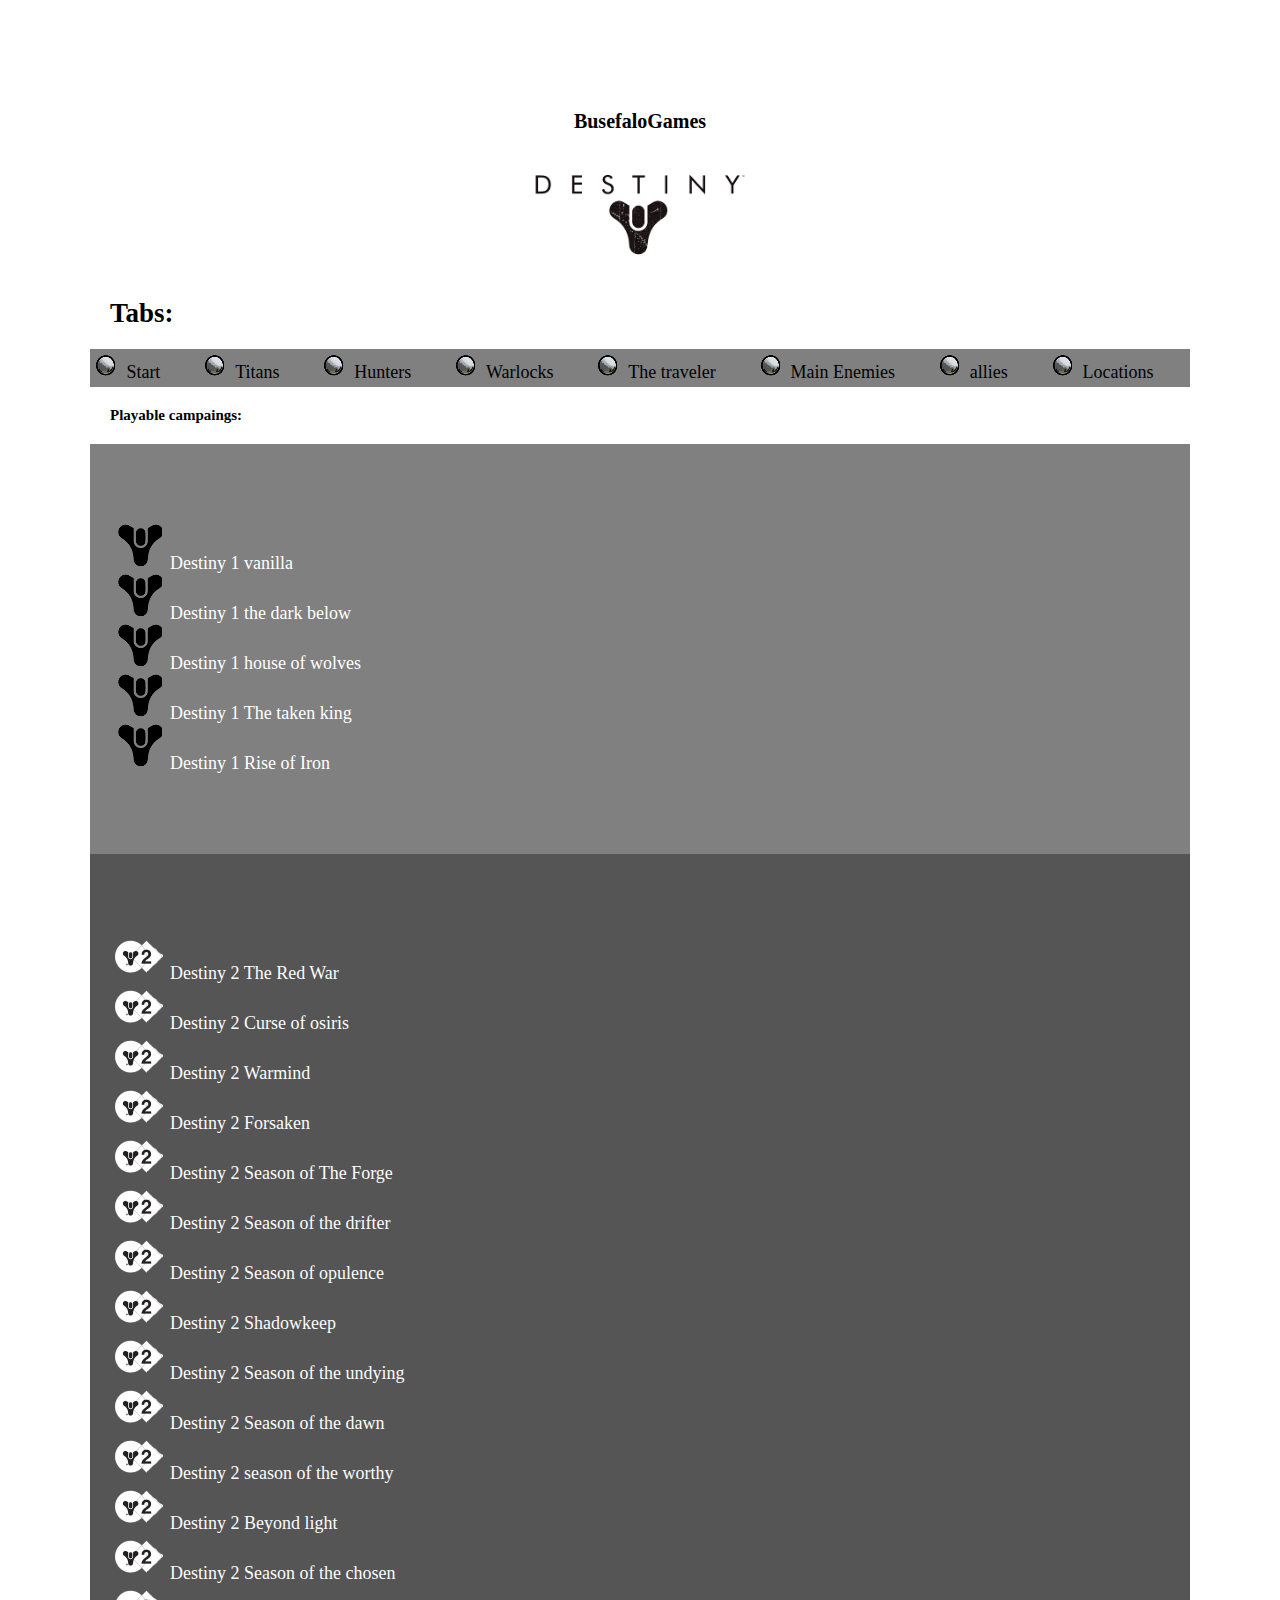
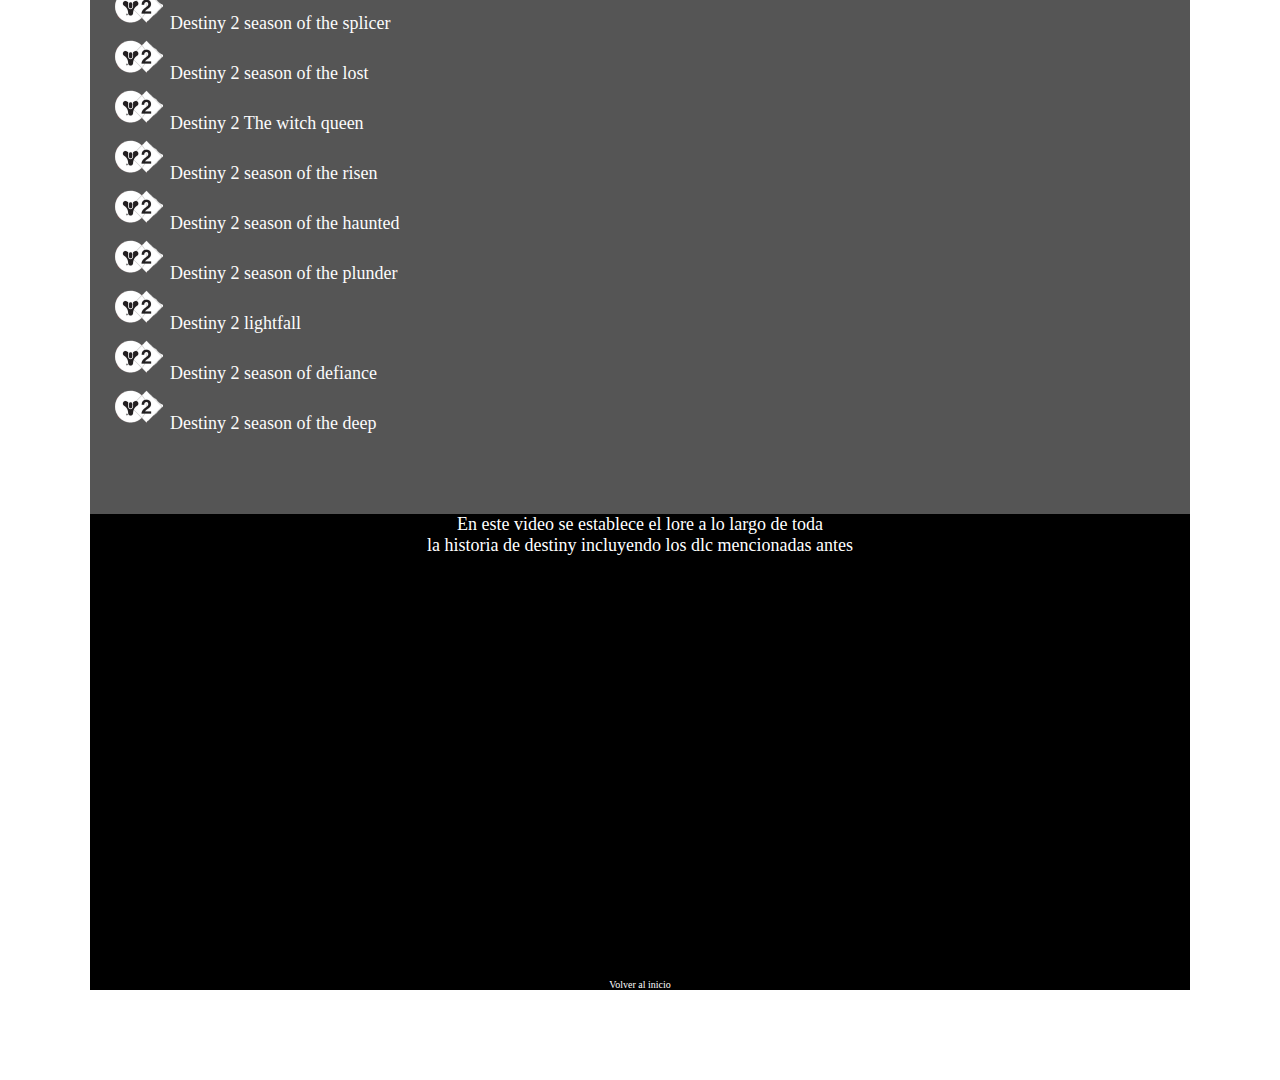
<file: index.html>
<!DOCTYPE html>
<html lang="en">
<head>
    <meta charset="UTF-8">
    <meta http-equiv="X-UA-Compatible" content="IE=edge">
    <meta name="viewport" content="width=device-width, initial-scale=1.0">
    <link rel="shortcut icon" href="../img/thetravelertiny.png">
    <title>Destinyfanpage</title>
    
    <!--conector al css-->
    <link rel="stylesheet" href="css/styles.css">
</head>
<body>
    <header id="arriba" >
       <section>
        <h1>BusefaloGames</h1>
        <a href="index.html">
            <img class="logo" src="img/Destiny_Logo.png" alt="logo"
            title="Este es el logo de Destiny"  >
        </a>
        <nav>
        <h2>Tabs:</h2><!--ejemlos de listas no ordenadas y enlace relativo-->
        <ul class="guia">
            <li>
                <a href="index.html">Start</a>
            </li>
            <li>
                <a href="pages/titanclass.html">Titans</a>
            </li>
            <li>
                <a href="pages/hunterclass.html">Hunters</a>
            </li>
            <li>
                <a href="pages/warlockclass.html">Warlocks</a>
            </li>
           
            <li>
                <a href="pages/thetraveler.html">The traveler</a>
            </li> 
            <li>
                <a href="pages/mainenemies.html">Main Enemies</a>
            </li>
            <li>
                <a href="pages/allies.html">allies</a>
            </li>
            <li>
                <a href="pages/locations.html">Locations</a>
            </li>
        </ul>
        </nav>
    </section>
    </header>
    <section>
        <h2 >Playable campaings:</h2> <!--ejemplo de lista ordenada-->
        <ul class="destiny1"> 
            <li>Destiny 1 vanilla</li>
            <li>Destiny 1 the dark below</li>
            <li>Destiny 1 house of wolves</li>
            <li>Destiny 1 The taken king</li>
            <li>Destiny 1 Rise of Iron</li>
        </ul>
        <ul class="destiny2">
            <li>Destiny 2 The Red War</li>
            <li>Destiny 2 Curse of osiris</li>
            <LI>Destiny 2 Warmind</LI>
            <li>Destiny 2 Forsaken</li>
            <li>Destiny 2 Season of The Forge</li>
            <li>Destiny 2 Season of the drifter</li>
            <Li>Destiny 2 Season of opulence</Li>
            <li>Destiny 2 Shadowkeep</li>
            <li>Destiny 2 Season of the undying</li>
            <Li>Destiny 2 Season of the dawn</Li>
            <li>Destiny 2 season of the worthy</li>
            <li>Destiny 2 Beyond light</li>
            <li>Destiny 2 Season of the chosen</li>
            <li>Destiny 2 season of the splicer</li>
            <LI>Destiny 2 season of the lost</LI>
            <LI>Destiny 2 The witch queen</LI>
            <li>Destiny 2 season of the risen</li>
            <li>Destiny 2 season of the haunted</li>
            <li>Destiny 2 season of the plunder</li>
            <li>Destiny 2 lightfall</li>
            <li>Destiny 2 season of defiance</li>
            <li>Destiny 2 season of the deep</li>
        </ul>
    </section>
    
    
    <section class="FillerText">
        <div>
        <p >
            En este video se establece el lore a lo largo de toda <br>
            la historia de destiny incluyendo los dlc mencionadas antes
        </p>
        <section>
            
            <iframe width="560" height="315" src="https://www.youtube.com/embed/NHaq0EbeHHQ"
             title="YouTube video player" frameborder="0" allow="accelerometer; autoplay; 
            clipboard-write; encrypted-media; gyroscope; picture-in-picture; web-share" allowfullscreen></iframe>
            
        </section>
        <section><!--enlace absoluto-->
            <h2>Enlaces utiles</h2>
            <a href="https://www.youtube.com/" target="_blank">look up builds for the classes</a>
        </section>
        
       </div>
    </section>
    <footer>
        <!-- volver al inicio-->
        <a href="#arriba">Volver al Inicio</a>
        <p>Volver al inicio</p>
    </footer>
</body>
</html>
</file>
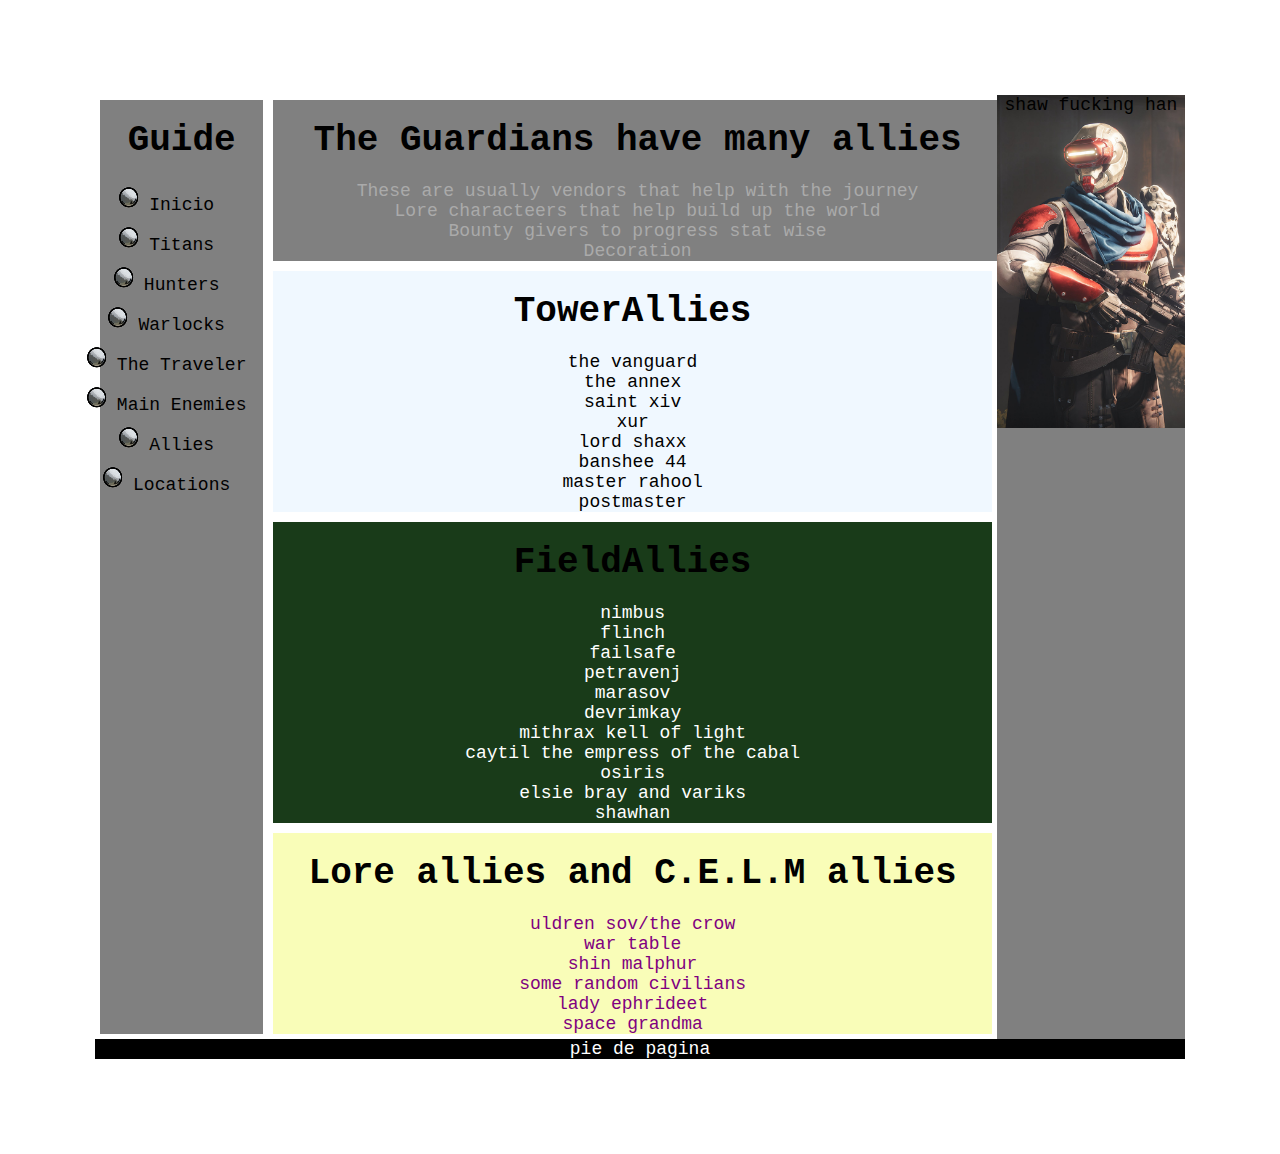
<file: pages/allies.html>
<!DOCTYPE html>
<html lang="en">
<head>
    <meta charset="UTF-8">
    <meta http-equiv="X-UA-Compatible" content="IE=edge">
    <meta name="viewport" content="width=device-width, initial-scale=1.0">
    <link rel="shortcut icon" href="../img/thetravelertiny.png">
    <title>Destinyfanpage</title>
    
    <link rel="stylesheet" href="../css/styles.css">
</head>
<body>
    <div class="grilla">
        <header class="border"> 
            <H1>The Guardians have many allies</H1>
            These are usually vendors that help with the journey <br>
            Lore characteers that help build up the world <br>
            Bounty givers to progress stat wise <br>
            Decoration
        </header>
        <section id="TowerAllies" class="border">
            <h1>TowerAllies</h1>
            the vanguard <br>
            the annex <br>
            saint xiv <br>
            xur <br>
            lord shaxx <br>
            banshee 44 <br>
            master rahool <br>
            postmaster <br>
             
        </section>
        <section id="FieldAllies" class="border">
            <h1>FieldAllies</h1>
            nimbus <br>
            flinch <br>
            failsafe <br>
            petravenj <br>
            marasov <br>
            devrimkay <br>
            mithrax kell of light <br>
            caytil the empress of the cabal <br>
            osiris <br>
            elsie bray and variks <br>
            shawhan <br>
        </section>
        <section id="LoreAllies" class="border">
            <h1>Lore allies and C.E.L.M allies</h1>
            uldren sov/the crow <br>
            war table <br>
            shin malphur <br>
            some random civilians <br>
            lady ephrideet <br>
            space grandma <br>
        </section>
        <nav class="border">
            <h1>Guide</h1>
    <!--ejemlos de listas no ordenadas-->
            <ul class="guiagrid">
               
                <li>
                    <a href="../index.html">Inicio</a>
                </li>
                <li>
                    <a href="titanclass.html">Titans</a>
                </li>
                <li>
                    <a href="hunterclass.html">Hunters</a>
                </li>
                <li>
                    <a href="warlockclass.html">Warlocks</a>
                </li>
                <li>
                    <a href="thetraveler.html">The Traveler</a>
                </li>
                <li>
                    <a href="mainenemies.html">Main Enemies</a>
                </li>
                <li>
                    <a href="allies.html"> Allies</a>
                </li>
                <li>
                    <a href="locations.html" >Locations</a>
                </li>
    
    
            </ul>
            
        </nav>
        <aside class="aside">
            <p>shaw fucking han</p>
        </aside>
        <footer>
            pie de pagina
        </footer>
    </div>
</body>
</html>
</file>
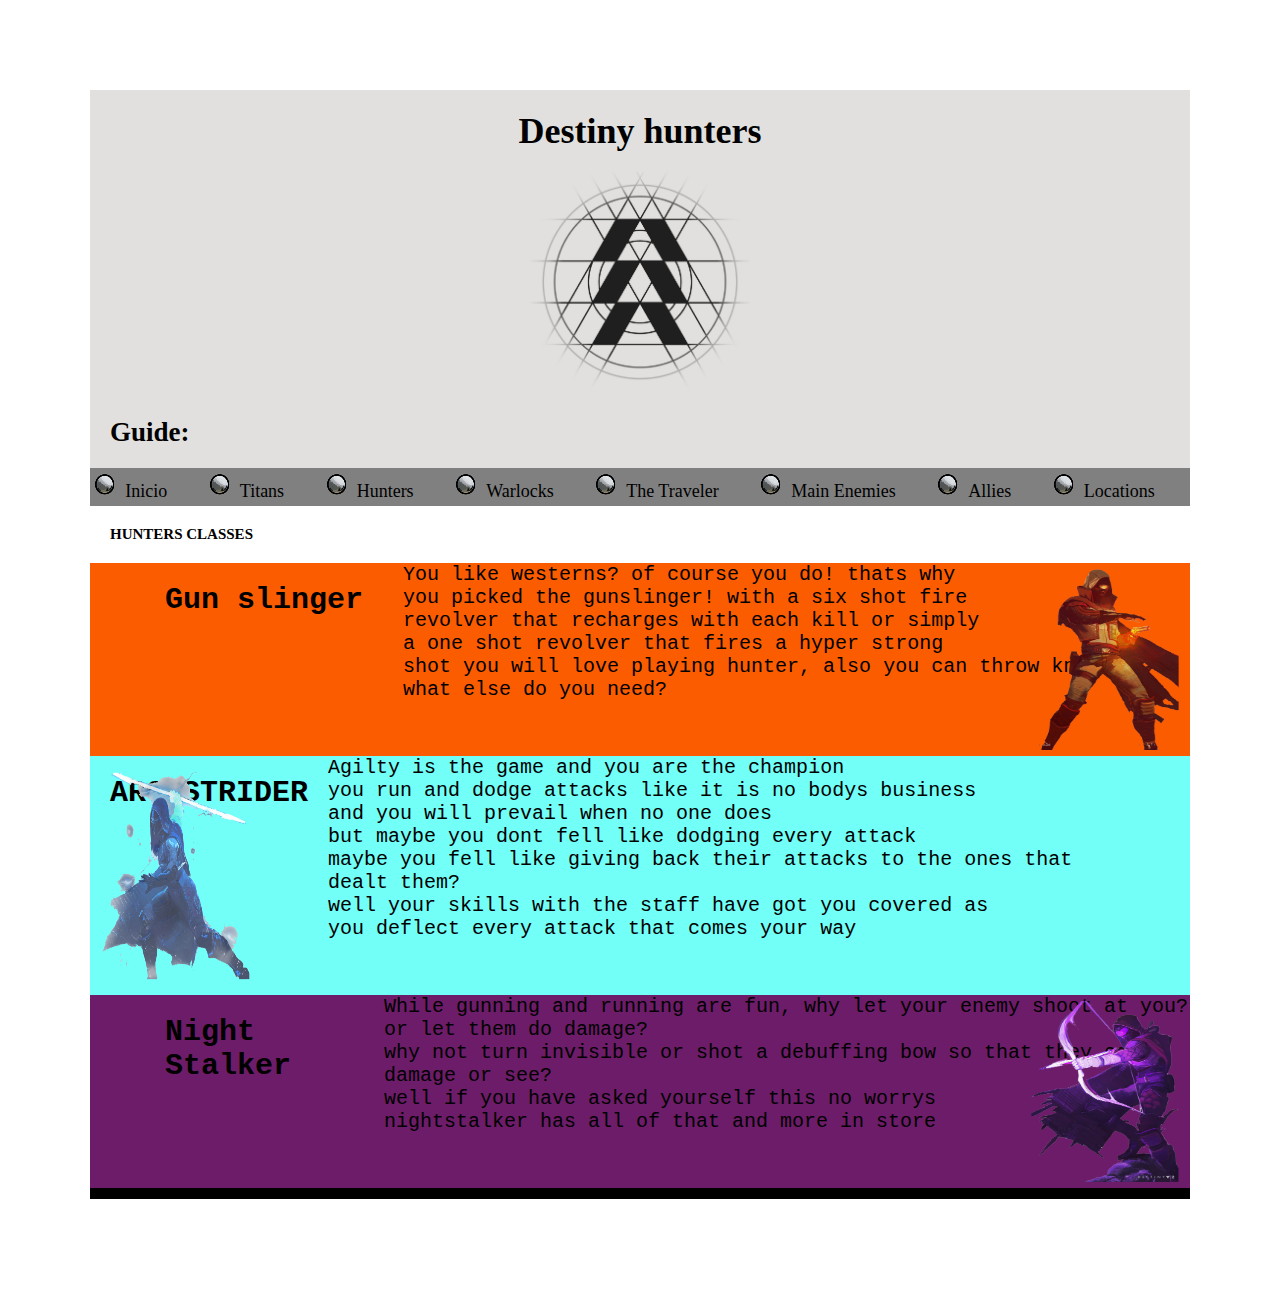
<file: pages/hunterclass.html>
<!DOCTYPE html>
<html lang="en">
<head>
    <meta charset="UTF-8">
    <meta http-equiv="X-UA-Compatible" content="IE=edge">
    <meta name="viewport" content="width=device-width, initial-scale=1.0">
    <link rel="shortcut icon" href="../img/thetravelertiny.png">
    <title>Destinyfanpage</title>
    <link rel="stylesheet" href="../css/styles.css">

</head>
<body>
    <header id="arriba">
        <nav class="navclasses">
            <h1>Destiny hunters</h1>
            <a href="../index.html">
                <img class="logo" src="../img/hunterlogo.jpeg" alt="logo" width="200px" height="200px"
                title="hunterclass" >
            </a>
        <h2>Guide:</h2><!--ejemlos de listas no ordenadas-->
        <ul class="guia">
           
            <li>
                <a href="../index.html">Inicio</a>
            </li>
            <li>
                <a href="titanclass.html">Titans</a>
            </li>
            <li>
                <a href="hunterclass.html">Hunters</a>
            </li>
            <li>
                <a href="warlockclass.html">Warlocks</a>
            </li>
            <li>
                <a href="thetraveler.html">The Traveler</a>
            </li>
            <li>
                <a href="mainenemies.html">Main Enemies</a>
            </li>
            <li>
                <a href="allies.html"> Allies</a>
            </li>
            <li>
                <a href="locations.html" >Locations</a>
            </li>

        </ul>
        </nav>
    </header>
    <section>
        <h2>HUNTERS CLASSES</h2>
    </section>
    <section class="solar">
        <h2 class="subclasstxt">
                Gun slinger
        </h2>
        <p class="subclasstxt">
            

            You like westerns? of course you do! thats why <br>
            you picked the gunslinger! with a six shot fire <br>
            revolver that recharges with each kill or simply <br>
            a one shot revolver that fires a hyper strong <br>
            shot you will love playing hunter, also you can throw knives <br>
            what else do you need? <br>
        </p>
        <img src="../img/huntergunslinger.png" alt="hunter solar" class="guardianpic">

    </section>
    <section class="arc">
        <h2 class="subclasstxtright">
            ARCHSTRIDER
        </h2>
        <p class="subclasstxtright">

            Agilty is the game and you are the champion <br>
            you run and dodge attacks like it is no bodys business <br>
            and you will prevail when no one does <br>
            but maybe you dont fell like dodging every attack  <br>
            maybe you fell like giving back their attacks to the ones that dealt them? <br>
            well your skills with the staff have got you covered as <br>
            you deflect every attack that comes your way <br>

        </p>
        <img src="../img/hunterarc.png" alt="hunter arc"class="guardianpicright">

    </section>
    <section class="void">
        <h2 class="subclasstxt">
            Night Stalker
        </h2>
        <p class="subclasstxt">
            While gunning and running are fun, why let your enemy shoot at you? <br>
            or let them do damage? <br>
            why not turn invisible or shot a debuffing bow so that they cant damage or see?<br>
            well if you have asked yourself this no worrys <br>
            nightstalker has all of that and more in store<br>
            
        </p>
        <img src="../img/nightstalkerhunter.png" alt="hunter void"class="guardianpic" >
        

    </section>
    <footer>
        <!-- volver al inicio-->
        <a href="#arriba">Volver al Inicio</a>
        <p></p>
    </footer>

</body>
</html>
</file>
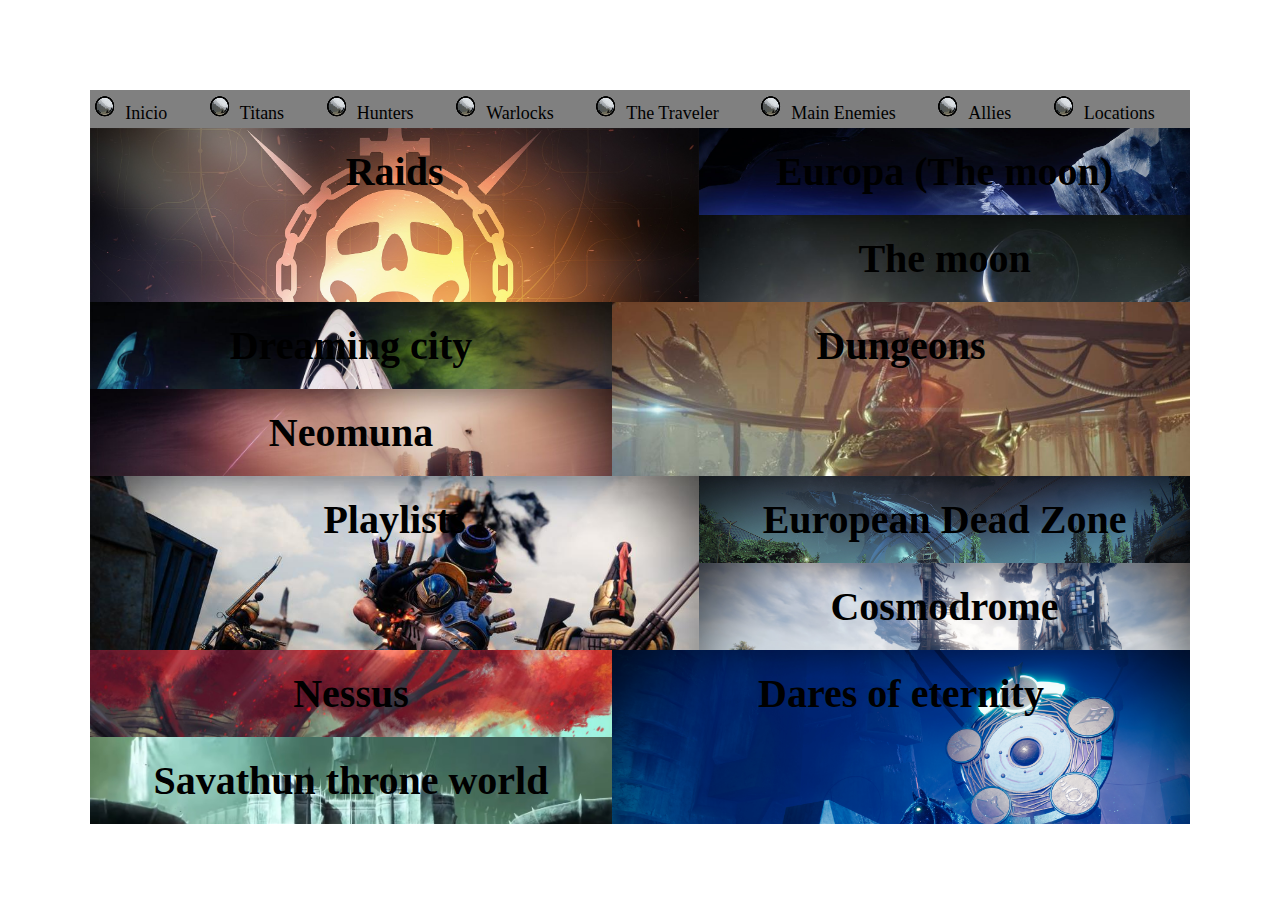
<file: pages/locations.html>
<!DOCTYPE html>
<html lang="en">
<head>
    <meta charset="UTF-8">
    <meta http-equiv="X-UA-Compatible" content="IE=edge">
    <meta name="viewport" content="width=device-width, initial-scale=1.0">
    <title>Locations</title>
    <link rel="stylesheet" href="../css/styles.css">
</head>
<body>
    <header>
        <nav>
            <ul class="guia">
           
                <li>
                    <a href="../index.html">Inicio</a>
                </li>
                <li>
                    <a href="titanclass.html">Titans</a>
                </li>
                <li>
                    <a href="hunterclass.html">Hunters</a>
                </li>
                <li>
                    <a href="warlockclass.html">Warlocks</a>
                </li>
                <li>
                    <a href="thetraveler.html">The Traveler</a>
                </li>
                <li>
                    <a href="mainenemies.html">Main Enemies</a>
                </li>
                <li>
                    <a href="allies.html"> Allies</a>
                </li>
                <li>
                    <a href="locations.html" >Locations</a>
                </li>
    
            </ul>
            </nav>
        </header>
    <section class="grid-containeer">
        <div class="EDZ">
           <h1>European Dead Zone</h1> 
        </div>
        <div class="Cosmodrome">
            <h1>Cosmodrome</h1>
        </div>
        <div  class="STW">
            <h1>Savathun throne world</h1>
        </div>
        <div  class="Neomuna">
            <h1>Neomuna</h1>
        </div>
        <div  class="Nessus">
            <h1>Nessus</h1>
        </div>
        <div  class="DreamingCity">
            <h1>Dreaming city</h1>
        </div>
        <div  class="TheMoon">
            <h1>The moon</h1>
        </div>
        <div  class="DOE">
            <h1>Dares of eternity</h1>
        </div>
        <div  class="Europa">
            <h1>Europa (The moon)</h1>
        </div>
        <div  class="Playlists">
            <h1>Playlists</h1>
        </div>
        <div c class="Dungeons">
            <h1>Dungeons</h1>
        </div>
        <div  class="Raids">
            <h1>Raids</h1>
        </div>

    </section>
</body>
</html>
</file>
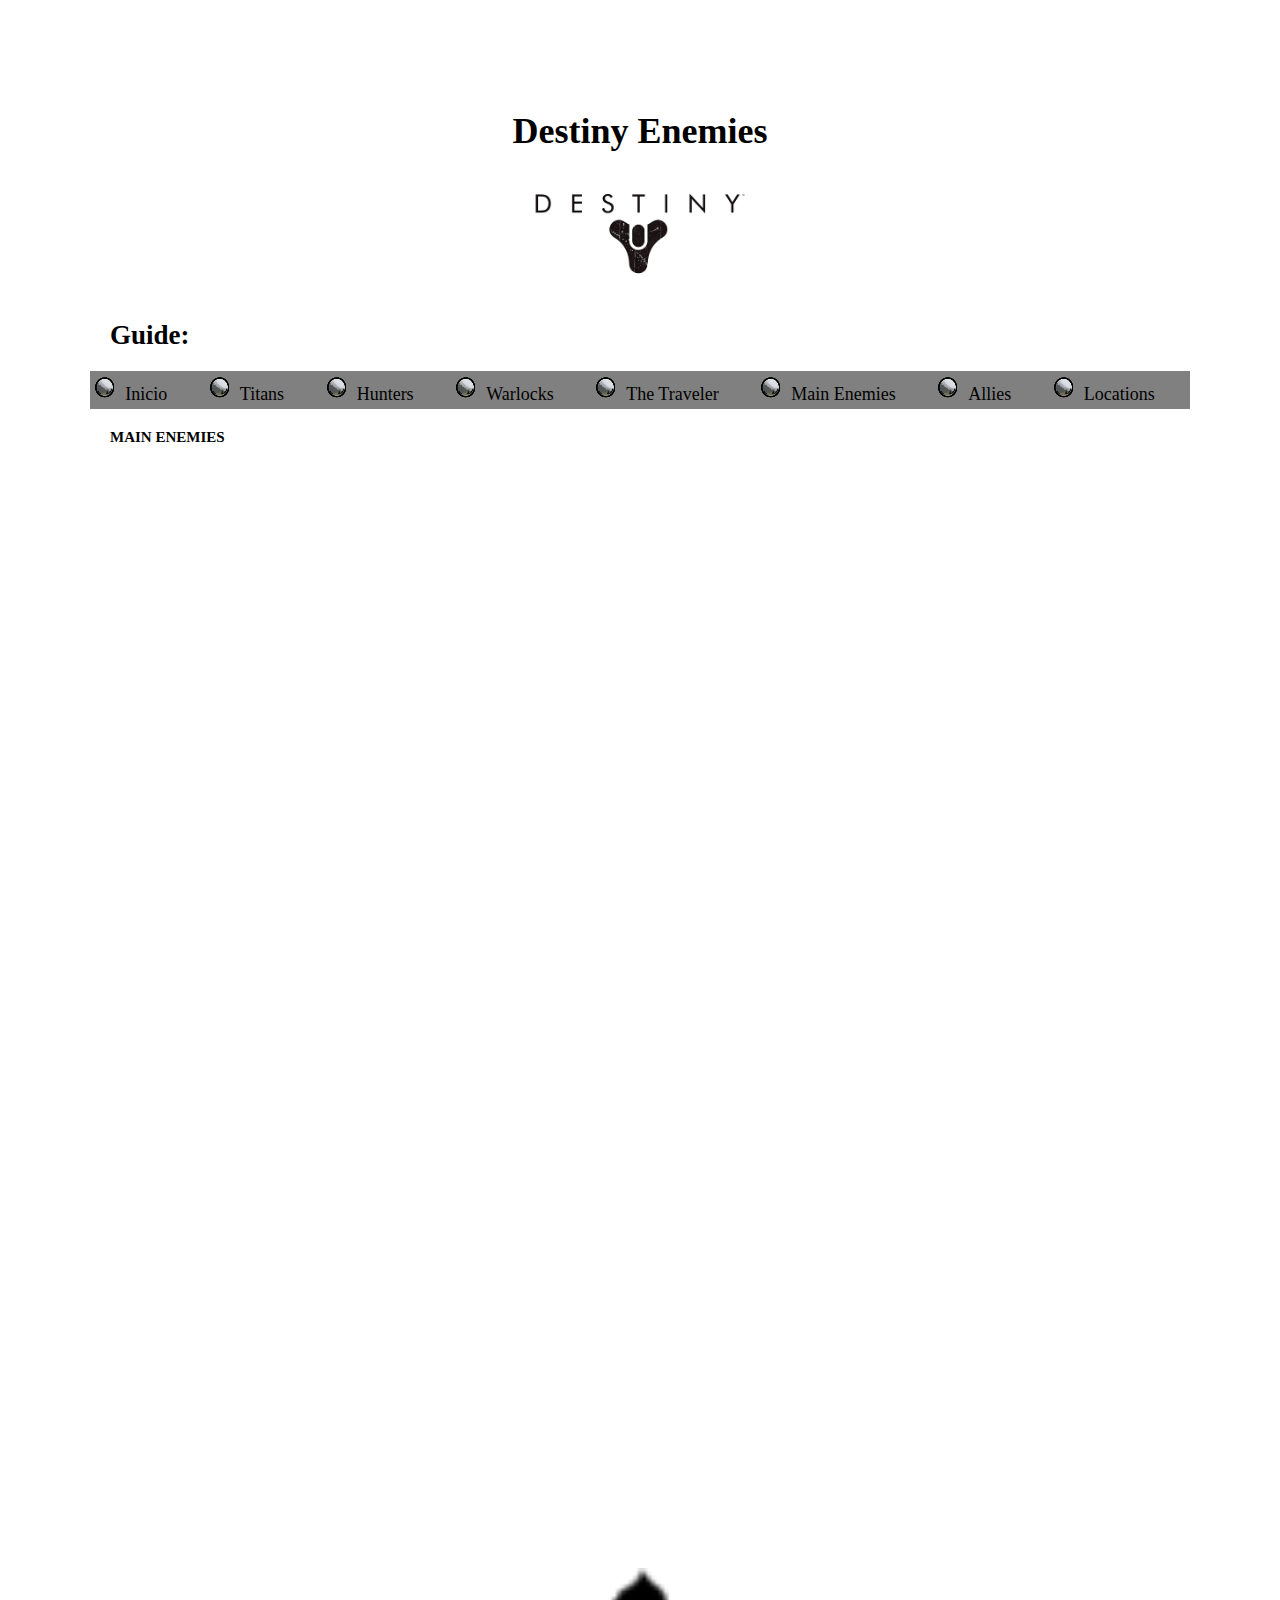
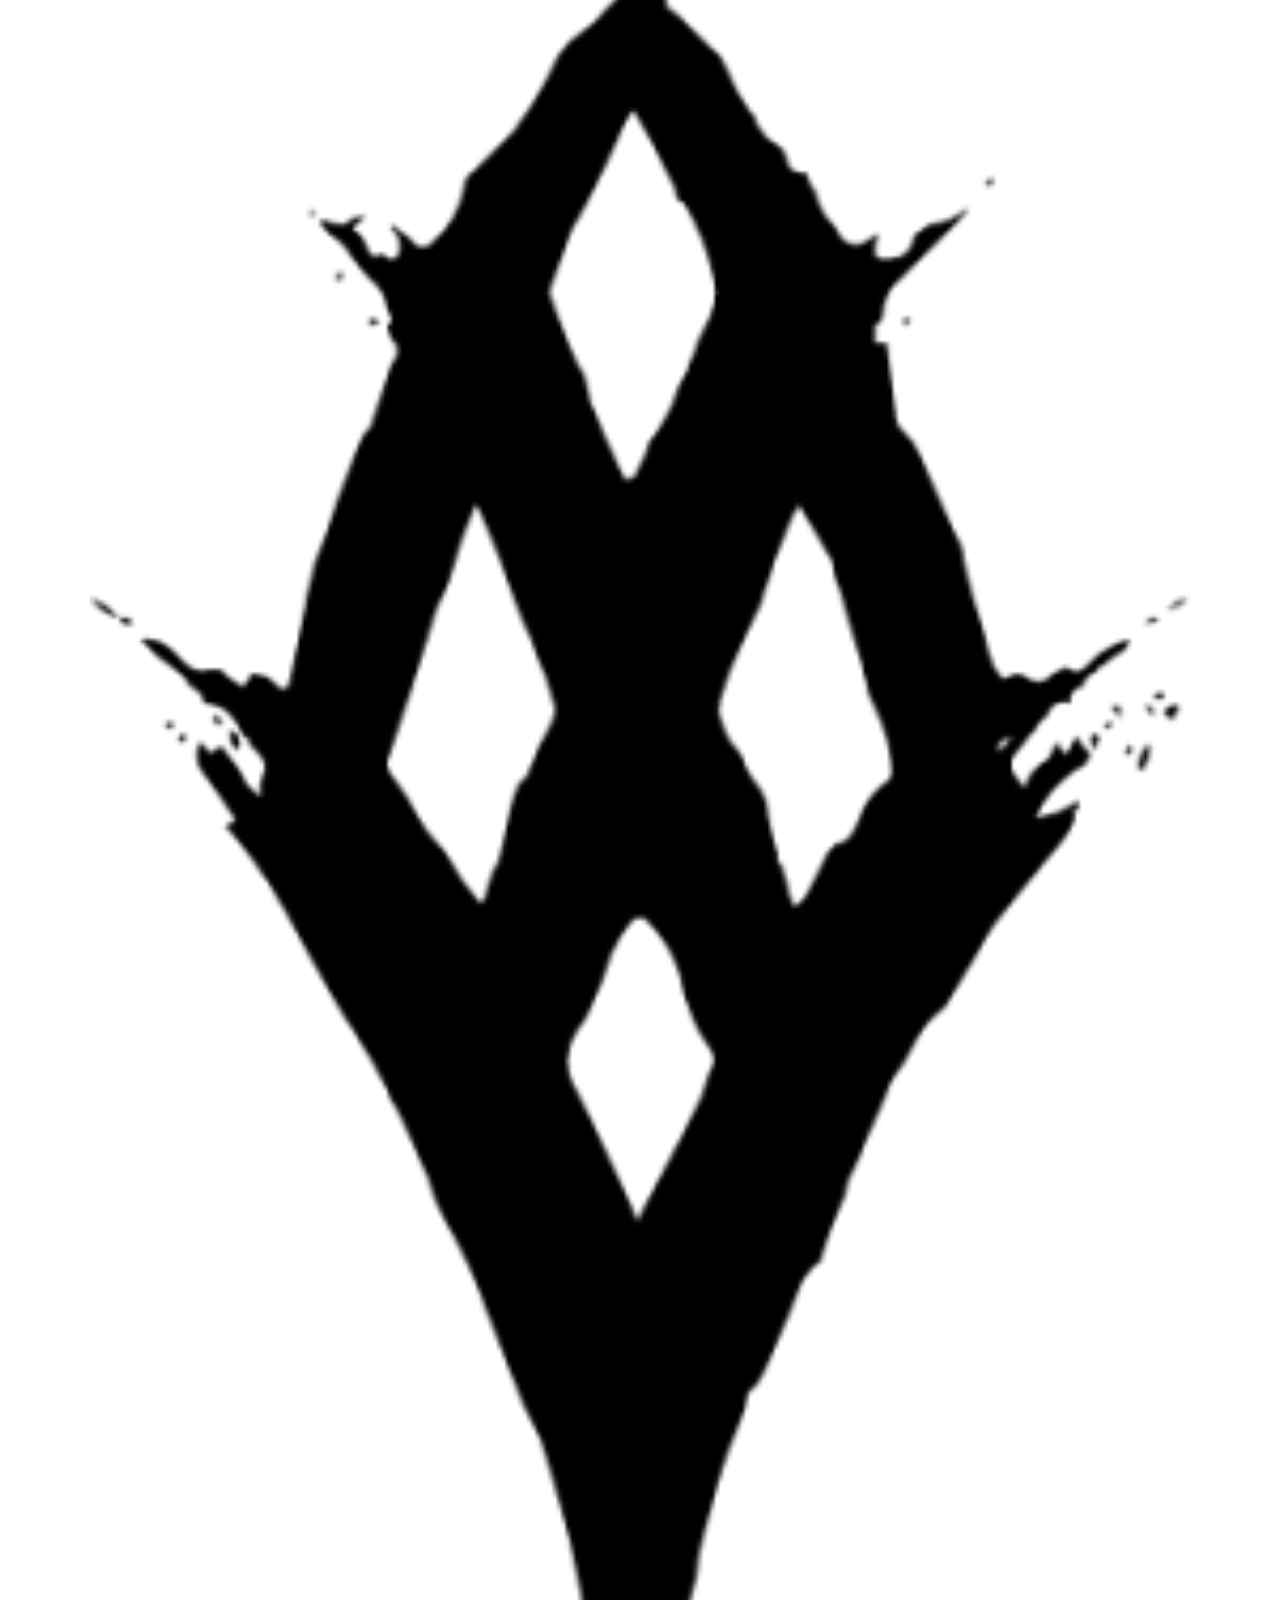
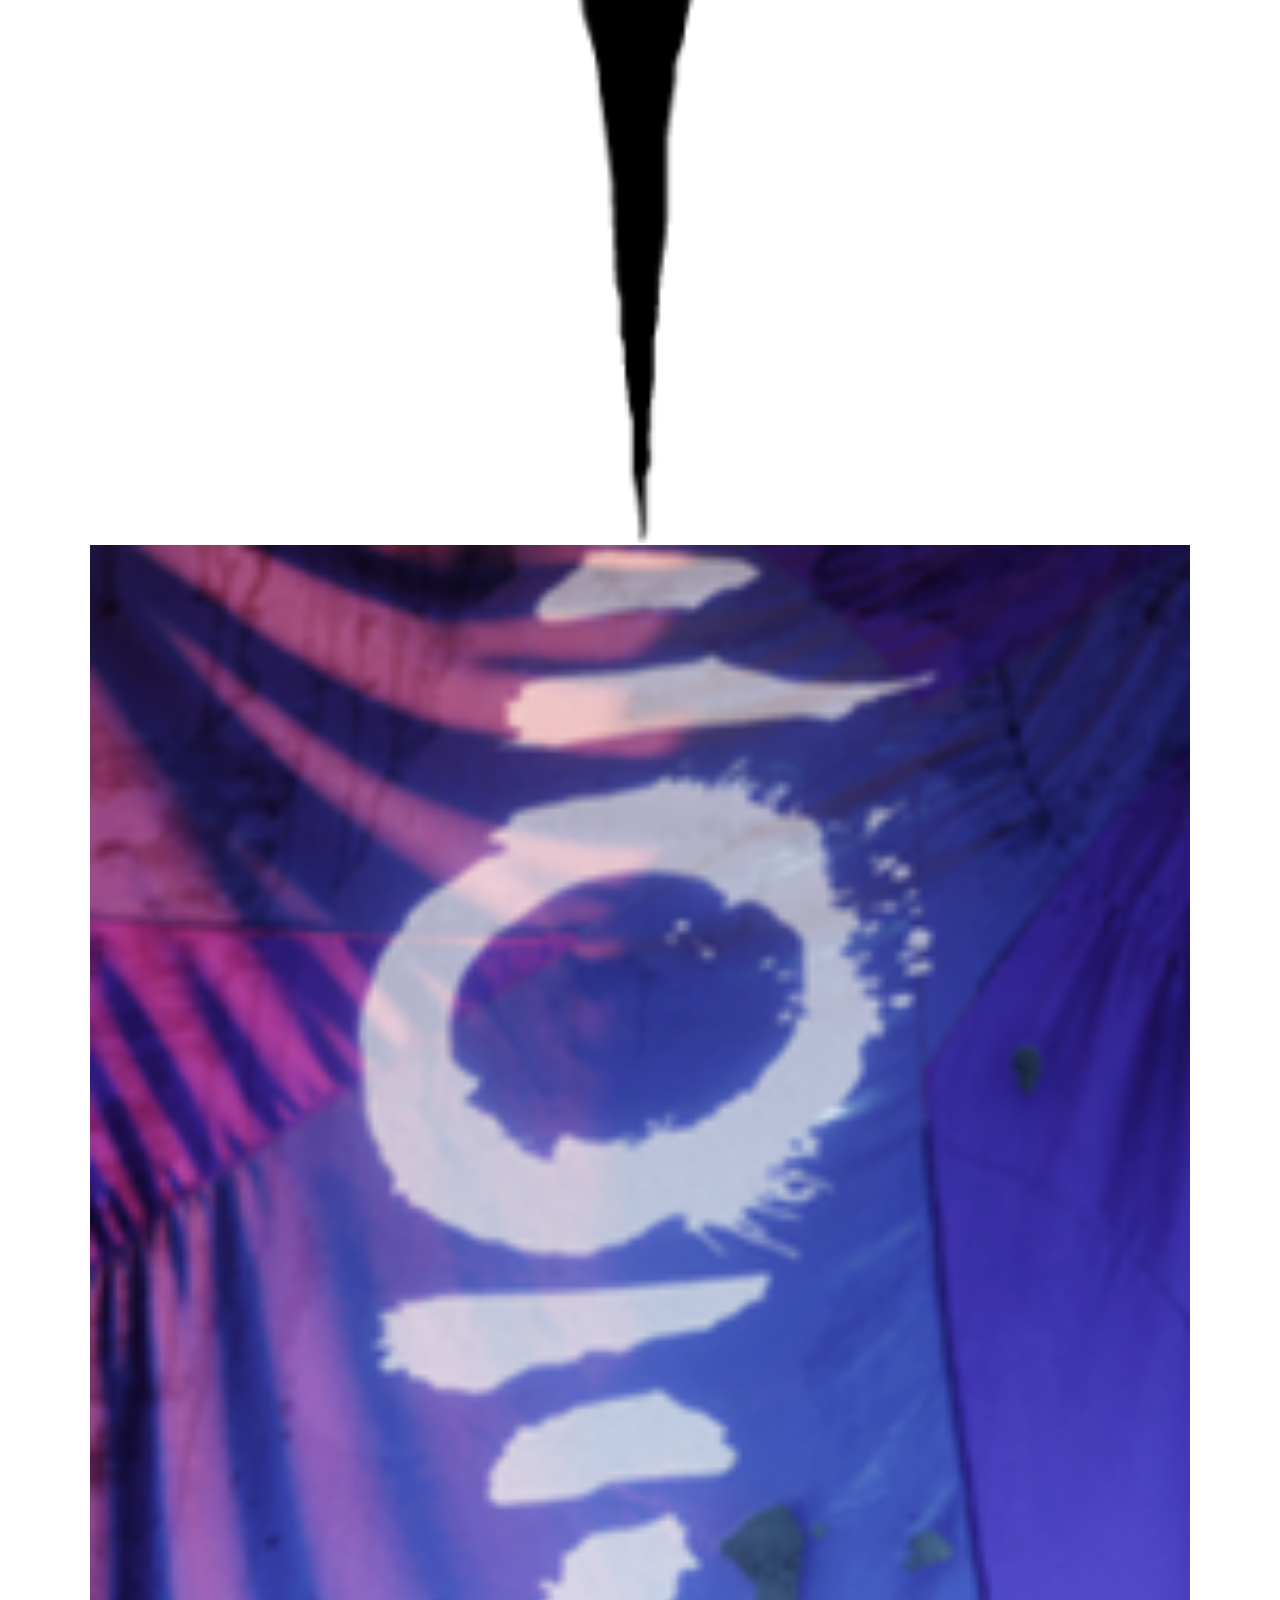
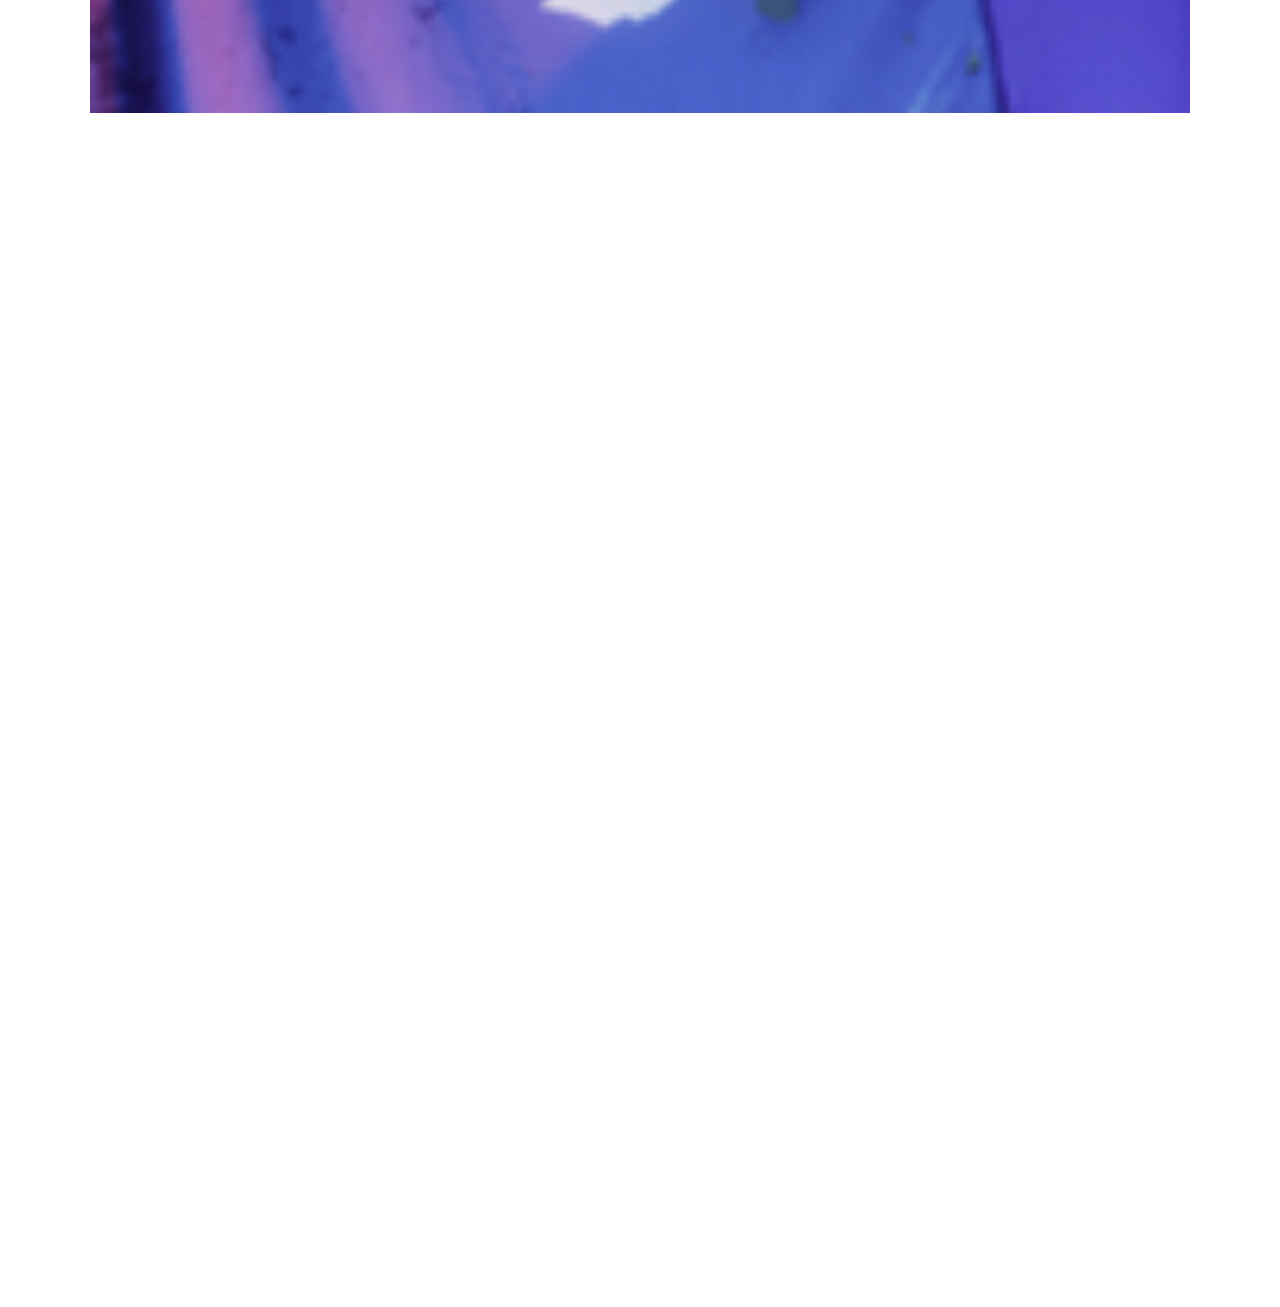
<file: pages/mainenemies.html>
<!DOCTYPE html>
<html lang="en">
<head>
    <meta charset="UTF-8">
    <meta http-equiv="X-UA-Compatible" content="IE=edge">
    <meta name="viewport" content="width=device-width, initial-scale=1.0">
    <link rel="shortcut icon" href="../img/thetravelertiny.png">
    <title>Destinyfanpage</title>
    
    <link rel="stylesheet" href="../css/styles.css"> 

</head>
<body>
    <header>
        <nav>
            <h1>Destiny Enemies</h1>
            <a href="../index.html">
                <img class="logo" src="../img/Destiny_Logo.png" alt="logo"
                title="mainenemies" >
            </a>
        <h2>Guide:</h2><!--ejemlos de listas no ordenadas-->
        <ul class="guia">
           
            <li>
                <a href="../index.html">Inicio</a>
            </li>
            <li>
                <a href="titanclass.html">Titans</a>
            </li>
            <li>
                <a href="hunterclass.html">Hunters</a>
            </li>
            <li>
                <a href="warlockclass.html">Warlocks</a>
            </li>
            <li>
                <a href="thetraveler.html">The Traveler</a>
            </li>
            <li>
                <a href="mainenemies.html">Main Enemies</a>
            </li>
            <li>
                <a href="allies.html"> Allies</a>
            </li>
            <li>
                <a href="locations.html" >Locations</a>
            </li>

        </ul>
        </nav>
    </header>
    <main>
        <section>
            <h2>MAIN ENEMIES</h2>
        </section>
        <div class="galeria">
            <img src="../img/caballogo.png" alt="caballogo">
            <img src="../img/hivelogo.png" alt="hivelogo">
            <img src="../img/houseof dusk.png" alt="fallen logo">
            <img src="../img/vexicon.png" alt="vex logo">
        </div>
    </main>


</body>
</html>
</file>
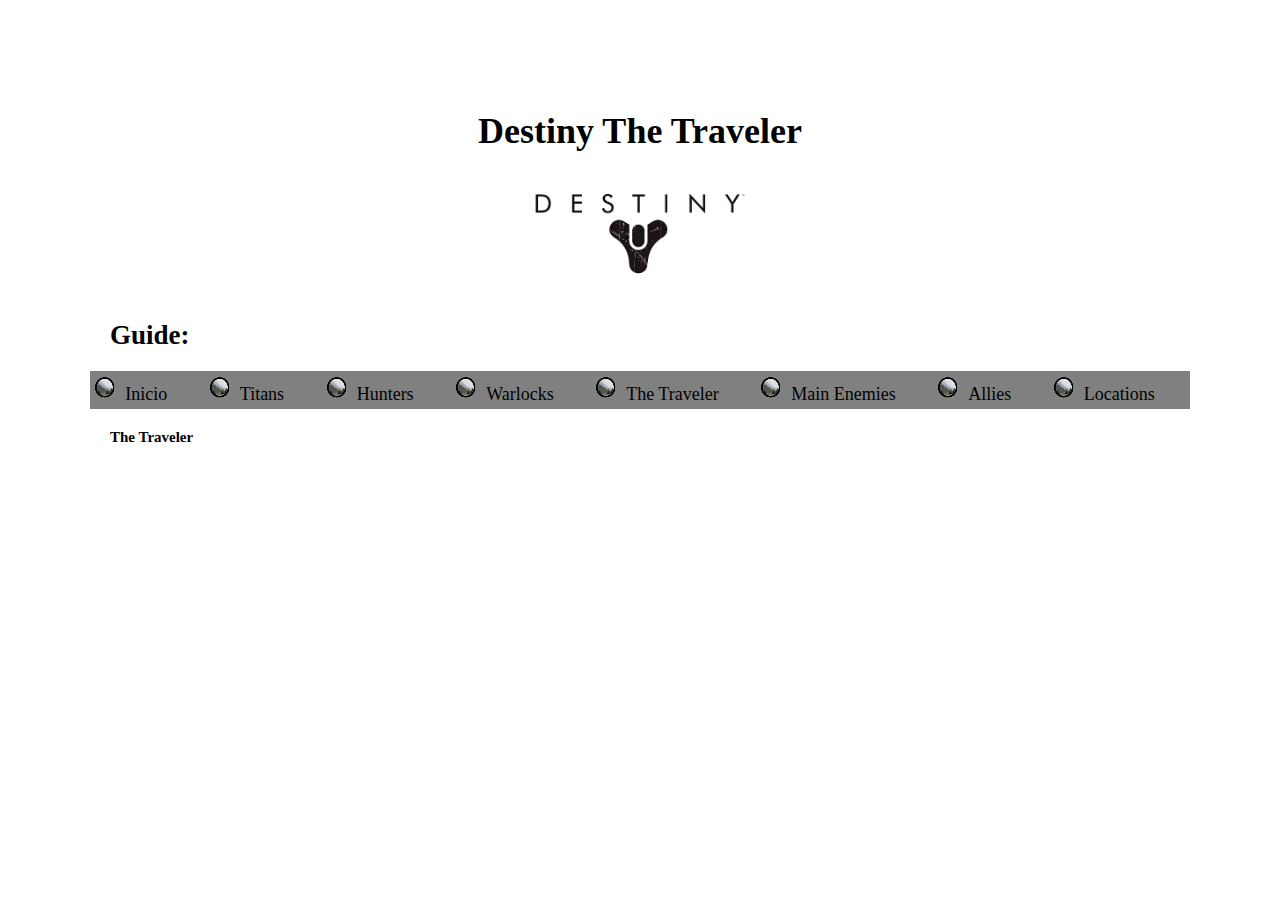
<file: pages/thetraveler.html>
<!DOCTYPE html>
<html lang="en">
<head>
    <meta charset="UTF-8">
    <meta http-equiv="X-UA-Compatible" content="IE=edge">
    <meta name="viewport" content="width=device-width, initial-scale=1.0">
    <link rel="shortcut icon" href="../img/thetravelertiny.png">
    <title>Destinyfanpage</title>
    
    <link rel="stylesheet" href="../css/styles.css">

</head>
<body>
    <header>
        <nav>
            <h1>Destiny The Traveler</h1>
            <a href="../index.html">
                <img class="logo" src="../img/Destiny_Logo.png" alt="logo"
                title="thetraveler" >
            </a>
        <h2>Guide:</h2><!--ejemlos de listas no ordenadas-->
        <ul class="guia">
           
            <li>
                <a href="../index.html">Inicio</a>
            </li>
            <li>
                <a href="titanclass.html">Titans</a>
            </li>
            <li>
                <a href="hunterclass.html">Hunters</a>
            </li>
            <li>
                <a href="warlockclass.html">Warlocks</a>
            </li>
            <li>
                <a href="thetraveler.html">The Traveler</a>
            </li>
            <li>
                <a href="mainenemies.html">Main Enemies</a>
            </li>
            <li>
                <a href="allies.html"> Allies</a>
            </li>
            <li>
                <a href="locations.html" >Locations</a>
            </li>

        </ul>
        </nav>
    </header>
    <section>
        <h2>The Traveler</h2>
    </section>
    
</body>
</html>
</file>
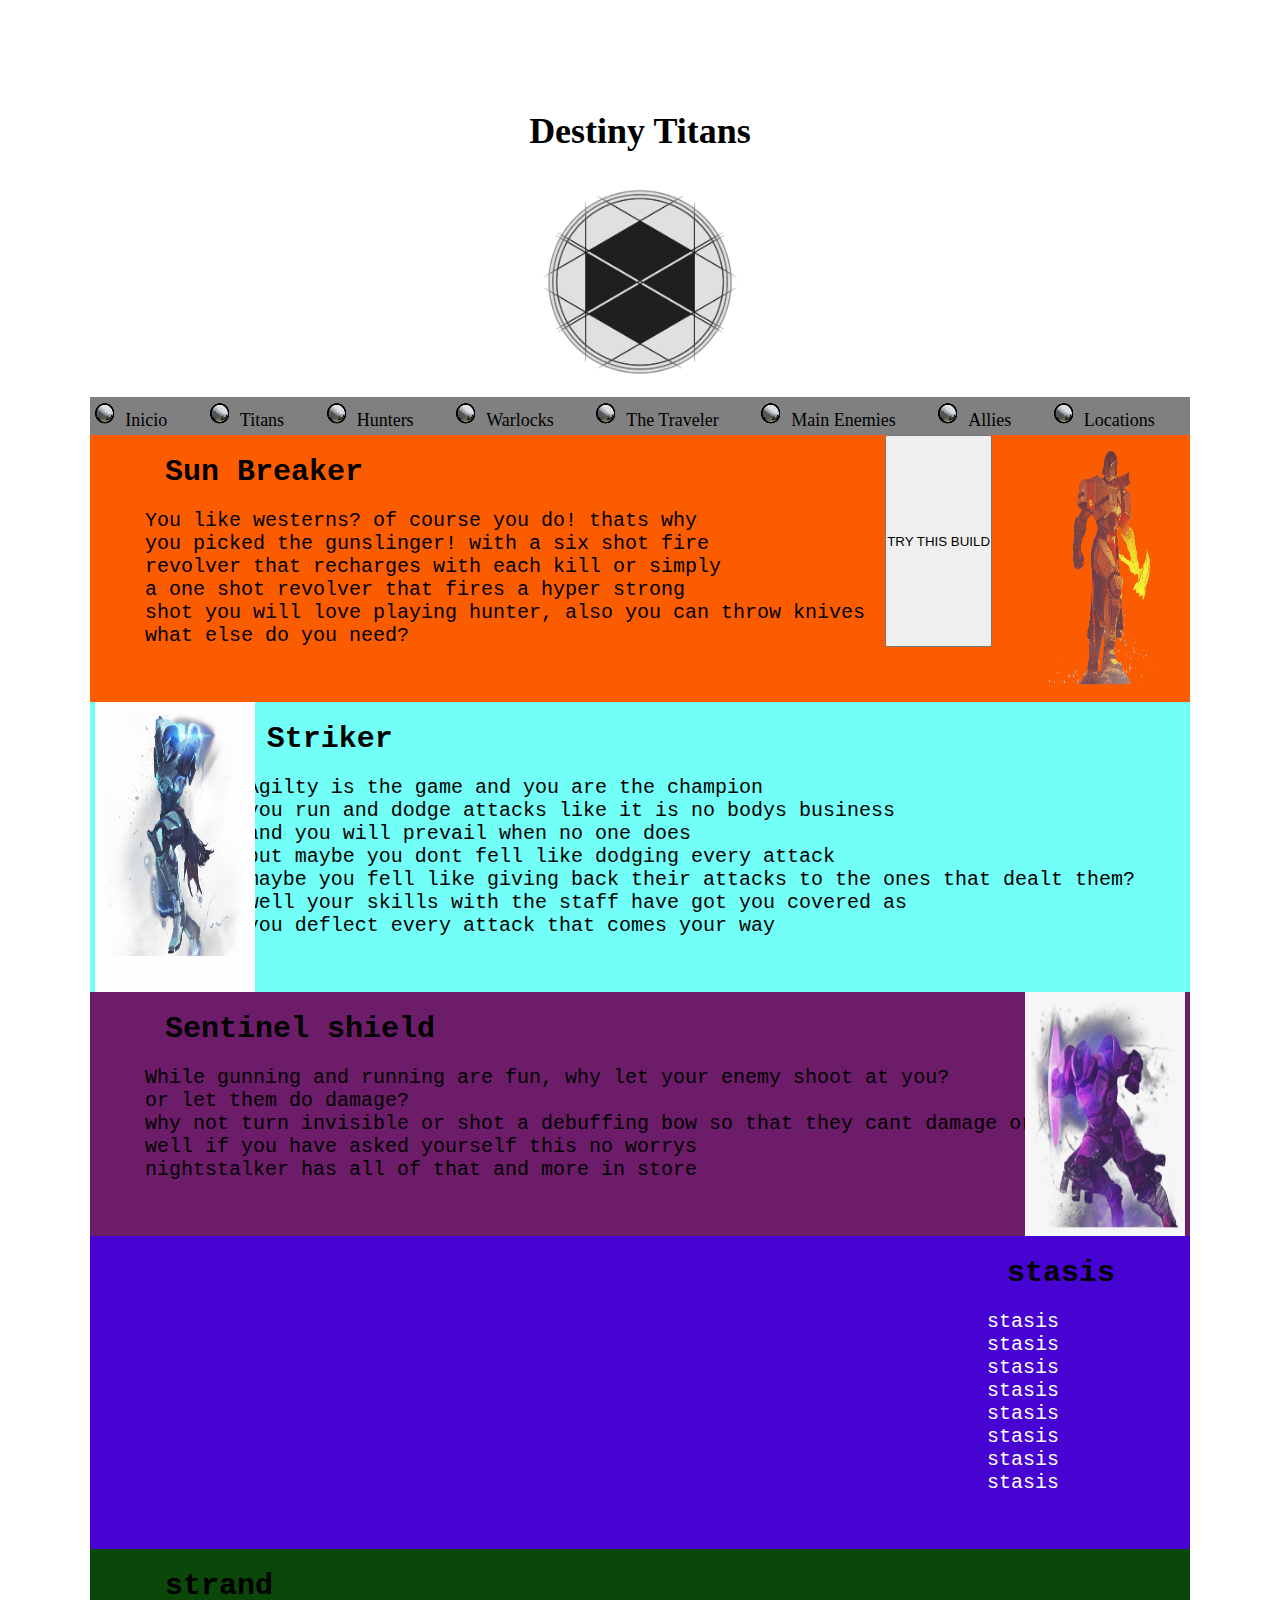
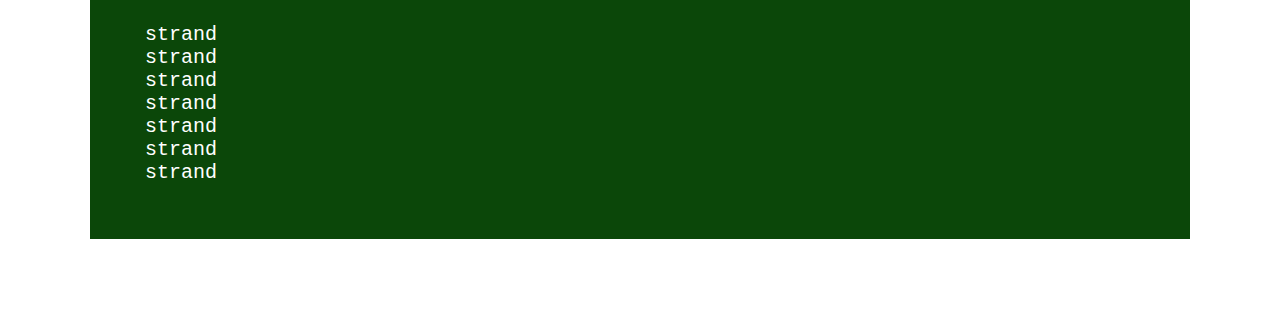
<file: pages/titanclass.html>
<!DOCTYPE html>
<html lang="en">
<head>
    <meta charset="UTF-8">
    <meta http-equiv="X-UA-Compatible" content="IE=edge">
    <meta name="viewport" content="width=device-width, initial-scale=1.0">
    <link rel="shortcut icon" href="../img/thetravelertiny.png">
    <title>Destinyfanpage</title>
    
    <link rel="stylesheet" href="../css/styles.css">

</head>
<body>
    <header>
        <nav>
            
            <h1>
                Destiny Titans

            </h1>
                <img src="../img/titanlogo.png" alt="logo"
                title="titanclass" class="logo">
<!--ejemlos de listas no ordenadas-->
        <ul class="guia">
           
            <li>
                <a href="../index.html">Inicio</a>
            </li>
            <li>
                <a href="titanclass.html">Titans</a>
            </li>
            <li>
                <a href="hunterclass.html">Hunters</a>
            </li>
            <li>
                <a href="warlockclass.html">Warlocks</a>
            </li>
            <li>
                <a href="thetraveler.html">The Traveler</a>
            </li>
            <li>
                <a href="mainenemies.html">Main Enemies</a>
            </li>
            <li>
                <a href="allies.html"> Allies</a>
            </li>
            <li>
                <a href="locations.html" >Locations</a>
            </li>

        </ul>
        </nav>
    </header>
    <section>
        <section class="solar">
            <div>
                <h2>
                    Sun Breaker
                </h2>
                <p class="">
                    You like westerns? of course you do! thats why <br>
                    you picked the gunslinger! with a six shot fire <br>
                    revolver that recharges with each kill or simply <br>
                    a one shot revolver that fires a hyper strong <br>
                    shot you will love playing hunter, also you can throw knives <br>
                    what else do you need? <br>
                </p>
            </div>
            <img src="../img/sunbreakertitan.png" alt="titan solar" class="guardianpic">
            <button>
                <a href="https://www.youtube.com/watch?v=bqhl7ytwH1s&ab_channel=Mactics"target="_blank"> TRY THIS BUILD</a>
            </button>
        </section>
        <section class="arc">
            <div>
                <h2>
                    Striker
                </h2>
                <p>
        
                    Agilty is the game and you are the champion <br>
                    you run and dodge attacks like it is no bodys business <br>
                    and you will prevail when no one does <br>
                    but maybe you dont fell like dodging every attack  <br>
                    maybe you fell like giving back their attacks to the ones that dealt them? <br>
                    well your skills with the staff have got you covered as <br>
                    you deflect every attack that comes your way <br>
        
                </p>
            </div>
            
            <img src="../img/arctitan.png" alt="titan arc"class="guardianpicright">
    
        </section>
        <section class="void">
            <div>
                <h2>
                    Sentinel shield
                </h2>
                <p>
                    While gunning and running are fun, why let your enemy shoot at you? <br>
                    or let them do damage? <br>
                    why not turn invisible or shot a debuffing bow so that they cant damage or see?<br>
                    well if you have asked yourself this no worrys <br>
                    nightstalker has all of that and more in store<br>
                    
                </p>
            </div>
            <img src="../img/voidtitan.png" alt="titan void"class="guardianpic" >
            
    
        </section>
        <section class="stasis">
                <div>
                    <h2> 
                        stasis
                    </h2>
                    <p>
                            stasis <br>
                            stasis <br>
                            stasis <br>
                            stasis <br>
                            stasis <br>
                            stasis <br>
                            stasis <br>
                            stasis <br>
                    </p>
                </div>
                

        </section>
        <section class="strand">
                <div>
                    <h2>
                        strand
                    </h2>
                    <p>strand <br>
                            strand <br>
                            strand <br>
                            strand <br>
                            strand <br>
                            strand <br>
                            strand <br>
                    </p>
                </div>
        </section>
</body>
</html>
</file>
<file: css/styles.css>
/*

LINEA 16 A 146 INDEX
linea 146 a 360 por ahora abarca paginas normales con flexbox
LINEA 360 A 564 ABARCA GRIDS
de ahi en adelante se repite para port de celular #odioNoHaberLoSabidoantes

* un asterisco se usa como un elemento aplicable a todo
se utiliza la etiqueta directa para aplicar el formato a todas las etiquetas de ese tipo pueden aplicarse varias sobre una misma linea
se utiliza un . para generar una clase aplicable a distintas etiquetas
se aplica un # para crear una id que solo puede aplicarse a una seccionm por archivo
siempre tiene prioridad un id, luego una clase y finalmente una etiqueta
Si se tiene un estilo inline, es decir formatear directamente en el archivo de codigo toma prioridad
EXISTE UNA EXEPCION
si se usa la etiqueta !IMPORTANT cambia el formato a esta etiqueta si bien se pueden usar infinitos no deberiamos de pasar de 5

*/
*   
    {
    margin: 0%;
    padding: 0%;
    
    }
html
    {
    /*1rem = 16px*/ 
    font-size: 62.5%;
    }
header
    {
    background-color: rgb(255, 255, 255);
    color: rgb(170, 170, 170);
    text-align: center;
    width: 100%;
    top: 0;

    }
nav
{
    background-color: rgb(255, 255, 255);
    color: black;
    font-size: large;
}
body
    {

    background-color: rgb(255, 255, 255);
    color: rgb(0, 0, 0);
    text-align: center;
    padding: 90px;
    }
.logo
{
    width: 20%;
    height: 20%;
}
.guia
{
    background-color: gray;
    display: flex;
    text-decoration: none;
    /*la direccion afecta como se organizan las cosass
    esta row que es por defecto
    reverse row que invierte el orden de las cosas
    colum lo hace una columna
    reverse colum lo opone*/
    flex-direction: row;
    
    /*justify ordena donde en la pagina van a estar los elementos dentro del display
    justify se divide en content que organiza repsecto al padre e items que organiza en base a los hiijos
    space arround divide dejando bordes en la pagina, hay otros tipos pero este ta piola*/
    justify-content: space-around;
    /*style bitch*/
    padding: 4px;
    /*align los ordena en el eje x mientras que justfy lo hace en el y*/
    align-items: center;
    gap: 10px;
    list-style: url("../img/thetravelertiny.png");


}


h1 /* ESCRIBIR DIRECTAMENTE LA ETIQUETA PARA APLICAR A TODAS*/
    {
    color: rgb(0, 0, 0);
    text-align: center;
    
    padding: 20px;
    }
h2
    {
        text-align: left;
        color: rgb(0, 0, 0);
        padding: 20px; 
    }
h3
    {
        color: rgb(114, 167, 177);
        text-align: center;
        padding: 20px;
    }

.destiny1 
{
    text-align: left;
    background-color: gray;
    padding: 80px;
    color: rgb(255, 255, 255);
    font-size: large;
    align-items: center;
    justify-content: center;
    list-style: url("../img/Destiny1\ icon.png");
}
.destiny2
{
    font-size: large;
    text-align: left;
    padding: 80px;
    color: rgb(252, 252, 252);
    background-color: rgb(85, 85, 85);
    list-style: url("../img/Destiny2\ icon.png");
}
.FillerText
{
    font-size: large;
    background-color: black;
    color: white;
}

#arriba
{
    background-color: white;
}

footer
    {
        background-color: black;
        color: white;
    }



/* PAGES*/

.navclasses
{
    background-color: rgb(225, 224, 222);
    color: black;
    font-size: large;
    justify-content: center;

}
img /*obligatorio para que las paginas se vean bien adaptandose a  todos los dispositivos*/
{
    width: 100%;
    height: 100%;
}
ul
{
    
    text-align: center;
    color:white;
    list-style: url("../img/thetravelertiny.png");
    justify-content: center;
    align-items: center;
}
a
    { 
    /*esto le saca el formato a los links Y A TODO LO DEMAS */
    text-decoration: none;
    color: black;

    }

/*con la etiqueta margin se asigna la separacion entre elñementos que lleven esta clase, se pueden espcificar margenes particulares
o se pueden poner cada margen en una sola linea*/
/* padding separa elementos de su inicio de bloque y entre ellos mientras que margin separa bloques*/
    
/*font family cambia la letra, se puede copiar de google fonts por ejemplo
para hacerlo se selecciona la fuente en google fonts y se copia el link correspondiente
luego de añadir el link se copia en la etiqueta lo segundo que ofrece google fonts que es un link de formato
de css*/ 

/*se pueden usar las funciones widht y height para limitar el espacio dentro del padding, esto sirve para por ejemplo poner 
multiples items*/

/*el postion relative se utiliza para determinar el arewa del padre donde los demas position tomaran efecto
el position absolute hace que los objetos se muevan respecto al relative utilisando el relative como cuadro base
el fixed (no lo use) hace que un objeto se quede permanetnemente en un lugar de la pantalla
el sticky funciona como el fixed pero el objeto seguira a la pantalla una vez se llegue a su posicion*/

/* Con la etiqueta z-index se asigna el orden de capas, particularmente util cuando se utiliza el fixed*/

.solar/* PARA CLASES*/

    {
        background-color: rgb(252, 92, 0);  
        color: rgb(0, 0, 0);  
        position: relative;
        padding-bottom: 5%;
        padding-left: 5%;
        display: flex;
        flex-direction: row;
        justify-content: left;
        text-align: left;
        font-size: 2rem;
        font-family: 'Courier New', Courier, monospace, bold;
        gap: 20px;

    }

.arc
    {
        background-color: rgb(113, 255, 248);
        color: rgb(0, 0, 0);
        position: relative;
        padding-bottom: 5%;
        padding-right: 5%;
        display: flex;
        flex-direction: row;
        justify-content: right;
        
        text-align: left;
        align-items: right;
        font-size: 2rem;
        font-family: 'Courier New', Courier, monospace, bold;
        
    }

.void
    {
        background-color: rgb(109, 28, 105);
        color: black;
        position: relative;
        padding-bottom: 5%;
        padding-left: 5%;
        display: flex;
        flex-direction: row;
        justify-content: left;
        text-align: left;
        font-size: 2rem;
        font-family: 'Courier New', Courier, monospace, bold;
        

    }
.stasis
    {
        color: white;
        background-color: rgb(71, 3, 209);
        position: relative;
        padding-bottom: 5%;
        padding-right: 5%;
        display: flex;
        flex-direction: row;
        justify-content: right;
        
        text-align: left;
        align-items: right;
        font-size: 2rem;
        font-family: 'Courier New', Courier, monospace, bold;
        
    }
.strand
    {
        color: white;
        background-color: rgb(11, 71, 9);
        position: relative;
        padding-bottom: 5%;
        padding-left: 5%;
        display: flex;
        flex-direction: row;
        justify-content: left;
        text-align: left;
        
        font-size: 2rem;
        font-family: 'Courier New', Courier, monospace, bold;

    }

.guardianpic
    {
        overflow: auto;
        display: inline-block;
        width: 160px;
        height: 100%;
        position: absolute;
        top: 0;
        left: 85%;
    }
.guardianpicright
    {
    overflow: auto;
    display: inline-block;
    width: 160px;
    height: 100%;
    position: absolute;
    top: 0;
    right: 85%;
    }
footer
    {
        background-color: black;
        color: white;
    }

/* reset de css
esto se aplica al principio de la hoja de estilo, sirve para que nmo se apliquen los valores por defecto y tengan todos
uno universal sin importar con que navegador se vea, se aplica como un * y luego escribiendo los valores a 0*/
/*agregar la etiqueta html al principio y decirle fontsize = 62.5% altera los rem para que vayan en px
en vex de rems que es la medida normal de letras*/


.enemies
{
    /* mezcla dir con wrap*/ 
    display: flex;
    flex-flow: row nowrap;
    order: 0;
}
.fallen
{/*flex wrap autoajusta la cantidad de cosas en base al tamapo de la pantalla*/
    /*la funcion order permite que estos elementos se arreglen via CSS en vez de html*/
    display: flex;
    flex-direction: row;
    flex-wrap: wrap;
    order: 1;
}
.vex
{
    /* wrap hace que mantenga las imagenes en lugar aunque se achiquen las imagenes*/
    display:flex;
    flex-direction: column;
    flex-wrap: wrap;
    order: 3;
}
.cabal
{
    
    display: flex;
    flex-direction: column;
    flex-wrap: wrap-reverse;
    order: 2;
}
.boss
{
    display: flex;
    flex-direction: column;
    flex-wrap: wrap-reverse;
    order: 4;
}

/*grids, lo use en allies Y LOCATIONS*/
.grid-containeer
{
/*se puede divvidir en fracciones (fr) o en pixeles (px) 
la fraccion se adapta a la pantalla mientras que los pixeles no
se puede escribir repeat para conservar el tamaño en todas escribiendo en formato 
:repeat (cantidad de vveces a repetir, tamaño a repetir)*/
    display: grid;
    grid-template-areas:
    "Raids Raids Europa"
    "Raids Raids Europa"
    "Raids Raids TheMoon"
    "Raids Raids TheMoon"
    "DreamingCity Dungeons Dungeons"
    "Neomuna Dungeons Dungeons"
    "Playlists Playlists EDZ"
    "Playlists Playlists Cosmodrome"
    "Nessus DOE DOE"
    "STW DOE DOE";

    text-align: center;
    color: rgb(255, 255, 255);
    outline-width: 1px;
    outline-color: black;
    font-size: 200%;
    text-justify: center;

}

.Europa,.TheMoon,.DreamingCity,.Neomuna,.Nessus,.STW,.EDZ,.Cosmodrome,.Raids,.Dungeons,.Playlists,.DOE
{
    max-width: 100%;
    max-height: 200%;
    background-size: cover;
    background-repeat: no-repeat;
    
}

.Raids
{
    background-image: url(../img/raids.jpg);
    grid-area: Raids;
    align-self: self-start;
    height: 100%;
}
.Dungeons
{
    background-image: url(../img/dungeons.jpg);
    grid-area: Dungeons;
    align-self: self-start;
    height: 100%;
}
.Playlists
{
    background-image: url(../img/coreplaylist.jpg);
    grid-area: Playlists;
    align-self: self-start;
    height: 100%;
}

.DOE
{  
    background-image: url(../img/daresofeternity.jpg);
    grid-area: DOE;
    align-self: self-start;
    height: 100%;
}
.Europa
{
    background-image: url(../img/europa.jpg);
    grid-area: Europa;
    align-self: start;
}
.TheMoon
{ 
    background-image: url(../img/themoon.jpg);
    grid-area: TheMoon; 
    align-self: start;
}
.DreamingCity
{ 
    background-image: url(../img/dreaming\ city.jpg);
    grid-area: DreamingCity;
    align-self: start;
}
.Nessus
{
    background-image: url(../img/nessus.jpg);
    grid-area: Nessus;
    align-self: start;
}
.Neomuna
{ 
    background-image: url(../img/neomuna.jpg);
    grid-area: Neomuna;
    align-self: start;
}
.STW
{
    background-image: url(../img/savathunthroneworld.jpg);
    grid-area: STW;
    align-self: start;
}
.Cosmodrome
{
    background-image: url(../img/cosmodrome.jpg);
    grid-area: Cosmodrome;
    align-self: start;
}
.EDZ
{
    background-image: url(../img/edz.jpg);
    grid-area: EDZ;
    align-self: start;
}

/**********************************ALLIES********************************/
.grilla
{
   
   display: grid;
   grid-template-areas:
   "nav header header aside"
   "nav TowerAllies TowerAllies aside"
   "nav FieldAllies FieldAllies aside"
   "nav LoreAllies LoreAllies aside"
   "footer footer footer footer";
   
    border: solid  5px   white;
    background-color: gray;
    font-size: large;
    font-family: 'Courier New', Courier, monospace, bold;
    
}
.border
    {
        border: 5px solid white;
        background-color: gray ;
    }
header
    {
        grid-area: header;
    }
nav 
    {
        grid-area: nav;
    }
footer
    {
        grid-area: footer;
    }
#FieldAllies
    {
        grid-area: FieldAllies;
        background-color: rgb(25, 59, 25);
        color: white;
    }
#TowerAllies
    {
        grid-area: TowerAllies;
        background-color: aliceblue;
        color: black;
    }
#LoreAllies
{
    grid-area: LoreAllies;
    background-color: rgb(249, 253, 184);
    color: purple;
}

.aside
    {
        grid-area: aside;
        background-size: contain;
        background-repeat: no-repeat;
        background-image: url(../img/shawhan.jpg);
    }

.guiagrid
{
    background-color: gray;
    display: flex;
    text-decoration: none;
    color: black;
    /*la direccion afecta como se organizan las cosass
    esta row que es por defecto
    reverse row que invierte el orden de las cosas
    colum lo hace una columna
    reverse colum lo opone*/
    flex-direction: column;
    
    /*justify ordena donde en la pagina van a estar los elementos dentro del display
    space arround divide dejando bordes en la pagina, hay otros tipos pero este ta piola*/
    justify-content: left;
    /*style bitch*/
    padding: 4px;
    /*align los ordena en el eje x mientras que justfy lo hace en el y*/
    align-items: left;
    gap: 10px;
    list-style: url("../img/thetravelertiny.png");


}


/*portcelu*/
/*esto se aplica hasta los pixeles establecidos (se puede poner mid size con comportamientos intermedios con max y min) */
@media (max-width: 400px)
{
    html
        {
        font-size: 62.5%;
        }
    header
        {
        background-color: rgb(105, 105, 105);
        color: rgb(211, 211, 211);
        text-align: center;
        width: 100%;
        top: 0;
        }
    nav
    {
        background-color: rgb(95, 95, 95);
        color: rgb(255, 255, 255);
        font-size: medium;
    }
    body
        {

        background-color: rgb(255, 255, 255);
        color: rgb(0, 0, 0);
        text-align: center;
        margin: 1px;
        padding: 2px;
        }
    .logo
    {
        width: 10%;
        height: 10%;
    }
    .guia
    {
        background-color: rgb(187, 187, 187);
        display: flex;
        text-decoration: none;
        flex-direction: column;
        justify-content: space-around;
        padding: 4px;
        align-items: center;
        gap: 1px;
        color: white;
    }


    h1
        {
        color: rgb(0, 0, 0);
        text-align: center;
        padding: 2px;
        }
    h2
        {
            text-align: center;
            color: rgb(0, 0, 0);
            padding: 2px; 
        }
    h3
        {
            color: rgb(114, 167, 177);
            text-align: center;
        }

    .destiny1 
    {
        text-align: left;
        background-color: gray;
        padding: 1px;
        color: rgb(255, 255, 255);
        font-size: large;
        align-items: center;
        justify-content: center;
        list-style: url("../img/Destiny1\ icon.png");
    }
    .destiny2
    {
        font-size: large;
        text-align: left;
        padding: 1px;
        color: rgb(252, 252, 252);
        background-color: rgb(85, 85, 85);
        list-style: url("../img/Destiny2\ icon.png");
    }
    .FillerText
    {
        font-size: large;
        background-color: black;
        color: white;
    }

    #arriba
    {
        background-color: rgb(155, 155, 155);
        color: white;
    }

    footer
        {
            background-color: black;
            color: white;
        }



    .navclasses
    {
        background-color: rgb(119, 119, 119);
        color: white;
        font-size: large;
        justify-content: left;

    }
    img /*obligatorio para que las paginas se vean bien adaptandose a  todos los dispositivos*/
    {
        width: 100%;
        height: 100%;
    }
    ul
    {
        background-color: black;
        text-align: left;
        color:white;
        justify-content: left;
        align-items: left;
    }
    a
    {
        text-decoration: none;
        color: white;
    }

    .solar/* PARA CLASES*/

        {
            background-color: rgb(131, 48, 0);  
            color: rgb(53, 53, 53);  
            position: relative;
            padding-bottom: 5%;
            display: flex;
            flex-direction: row;
            justify-content: left;
            text-align: left;
            font-size: 1rem;
            font-family: 'Courier New', Courier, monospace, bold;
            gap: 10px;

        }

    .arc
        {
            background-color: rgb(37, 172, 165);
            color: rgb(53, 53, 53);
            position: relative;
            padding-bottom: 5%;
            display: flex;
            flex-direction: row;
            justify-content: right;
            text-align: left;
            align-items: right;
            font-size: 1rem;
            font-family: 'Courier New', Courier, monospace, bold;
            
        }

    .void
        {
            background-color: rgb(77, 10, 73);
            color: rgb(68, 67, 67);
            position: relative;
            padding-bottom: 5%;
            display: flex;
            flex-direction: row;
            justify-content: left;
            text-align: left;
            font-size: 1rem;
            font-family: 'Courier New', Courier, monospace, bold;
            

        }
    .stasis
        {
            color: white;
            background-color: rgb(48, 2, 139);
            position: relative;
            padding-bottom: 5%;
            display: flex;
            flex-direction: row;
            justify-content: right;
            
            text-align: left;
            align-items: right;
            font-size: 1rem;
            font-family: 'Courier New', Courier, monospace, bold;
            
        }
    .strand
        {
            color: rgb(179, 179, 179);
            background-color: rgb(10, 53, 8);
            position: relative;
            padding-bottom: 5%;
            display: flex;
            flex-direction: row;
            justify-content: left;
            text-align: left;
            
            font-size: 1rem;
            font-family: 'Courier New', Courier, monospace, bold;

        }

    .guardianpic
        {
            overflow: auto;
            display: inline-block;
            width: 80px;
            height: 100%;
            position: absolute;
            top: 0;
            left: 85%;
        }
    .guardianpicright
        {
        overflow: auto;
        display: inline-block;
        width: 80px;
        height: 100%;
        position: absolute;
        top: 0;
        right: 85%;
        }
    footer
        {
            background-color: black;
            color: white;
        }
    .enemies
    {
        /* mezcla dir con wrap*/ 
        display: flex;
        flex-flow: row nowrap;
        order: 0;
    }
    .fallen
    {/*flex wrap autoajusta la cantidad de cosas en base al tamapo de la pantalla*/
        /*la funcion order permite que estos elementos se arreglen via CSS en vez de html*/
        display: flex;
        flex-direction: row;
        flex-wrap: wrap;
        order: 1;
    }
    .vex
    {
        /* wrap hace que mantenga las imagenes en lugar aunque se achiquen las imagenes*/
        display:flex;
        flex-direction: row;
        flex-wrap: nowrap;
        order: 3;
    }
    .cabal
    {
        /* se acomoda al reves*/
        display: flex;
        flex-direction: row;
        flex-wrap: wrap-reverse;
        order: 2;
    }
    .boss
    {
        display: flex;
        flex-direction: column;
        flex-wrap: wrap-reverse;
        order: 4;
    }
    /*grids, lo use en allies Y LOCATIONS*/
    .grid-containeer
    {
        display: grid;
        grid-template-areas:
        "Raids"
        "Europa"
        "TheMoon"
        "DreamingCity"
        "Dungeons"
        "Neomuna"
        "Playlists"
        "EDZ"
        "Cosmodrome"
        "Nessus"
        "DOE"
        "STW";

        text-align: center;
        color: rgb(255, 255, 255);
        outline-width: 1px;
        outline-color: black;
        font-size: 100%;
        text-justify: center;

    }

    .Europa,.TheMoon,.DreamingCity,.Neomuna,.Nessus,.STW,.EDZ,.Cosmodrome,.Raids,.Dungeons,.Playlists,.DOE
    {
        max-width: 100%;
        max-height: 200%;
        background-size: cover;
        background-repeat: no-repeat;
        
    }
    .Raids
    {
        background-image: url(../img/raids.jpg);
        grid-area: Raids;
        align-self: self-start;
        height: 100%;
    }
    .Dungeons
    {
        background-image: url(../img/dungeons.jpg);
        grid-area: Dungeons;
        align-self: self-start;
        height: 100%;
    }
    .Playlists
    {
        background-image: url(../img/coreplaylist.jpg);
        grid-area: Playlists;
        align-self: self-start;
        height: 100%;
    }

    .DOE
    {  
        background-image: url(../img/daresofeternity.jpg);
        grid-area: DOE;
        align-self: self-start;
        height: 100%;
    }
    .Europa
    {
        background-image: url(../img/europa.jpg);
        grid-area: Europa;
        align-self: start;
    }
    .TheMoon
    { 
        background-image: url(../img/themoon.jpg);
        grid-area: TheMoon; 
        align-self: start;
    }
    .DreamingCity
    { 
        background-image: url(../img/dreaming\ city.jpg);
        grid-area: DreamingCity;
        align-self: start;
    }
    .Nessus
    {
        background-image: url(../img/nessus.jpg);
        grid-area: Nessus;
        align-self: start;
    }
    .Neomuna
    { 
        background-image: url(../img/neomuna.jpg);
        grid-area: Neomuna;
        align-self: start;
    }
    .STW
    {
        background-image: url(../img/savathunthroneworld.jpg);
        grid-area: STW;
        align-self: start;
    }
    .Cosmodrome
    {
        background-image: url(../img/cosmodrome.jpg);
        grid-area: Cosmodrome;
        align-self: start;
    }
    .EDZ
    {
        background-image: url(../img/edz.jpg);
        grid-area: EDZ;
        align-self: start;
    }

    /**********************************ALLIES********************************/
    .grilla
    {
    
    display: grid;
    grid-template-areas:
    "nav"
    "header"
    "TowerAllies"
    "FieldAllies"
    "LoreAllies"
    "aside"
        "footer";
    
        border: solid  1px   white;
        background-color: gray;
        font-size: large;
        font-family: 'Courier New', Courier, monospace, bold;
        
    }
    .border
        {
            border: 1px solid white;
            background-color: gray ;
        }
    header
        {
            grid-area: header;
        }
    nav 
        {
            grid-area: nav;
        }
    footer
        {
            grid-area: footer;
        }
    #FieldAllies
        {
            grid-area: FieldAllies;
            background-color: rgb(25, 59, 25);
            color: white;
        }
    #TowerAllies
        {
            grid-area: TowerAllies;
            background-color: aliceblue;
            color: black;
        }
    #LoreAllies
    {
        grid-area: LoreAllies;
        background-color: rgb(249, 253, 184);
        color: purple;
    }
    .aside
    {
        grid-area: aside;
        background-color: black;
        color: black;
        background-image: none;
    }

    .guiagrid
    {
        background-color: gray;
        display: flex;
        text-decoration: none;
        color: black;
        flex-direction: column;
        justify-content: left;
        padding: 1px;
        align-items: left;
        gap: 2px;
    }
}
</file>
